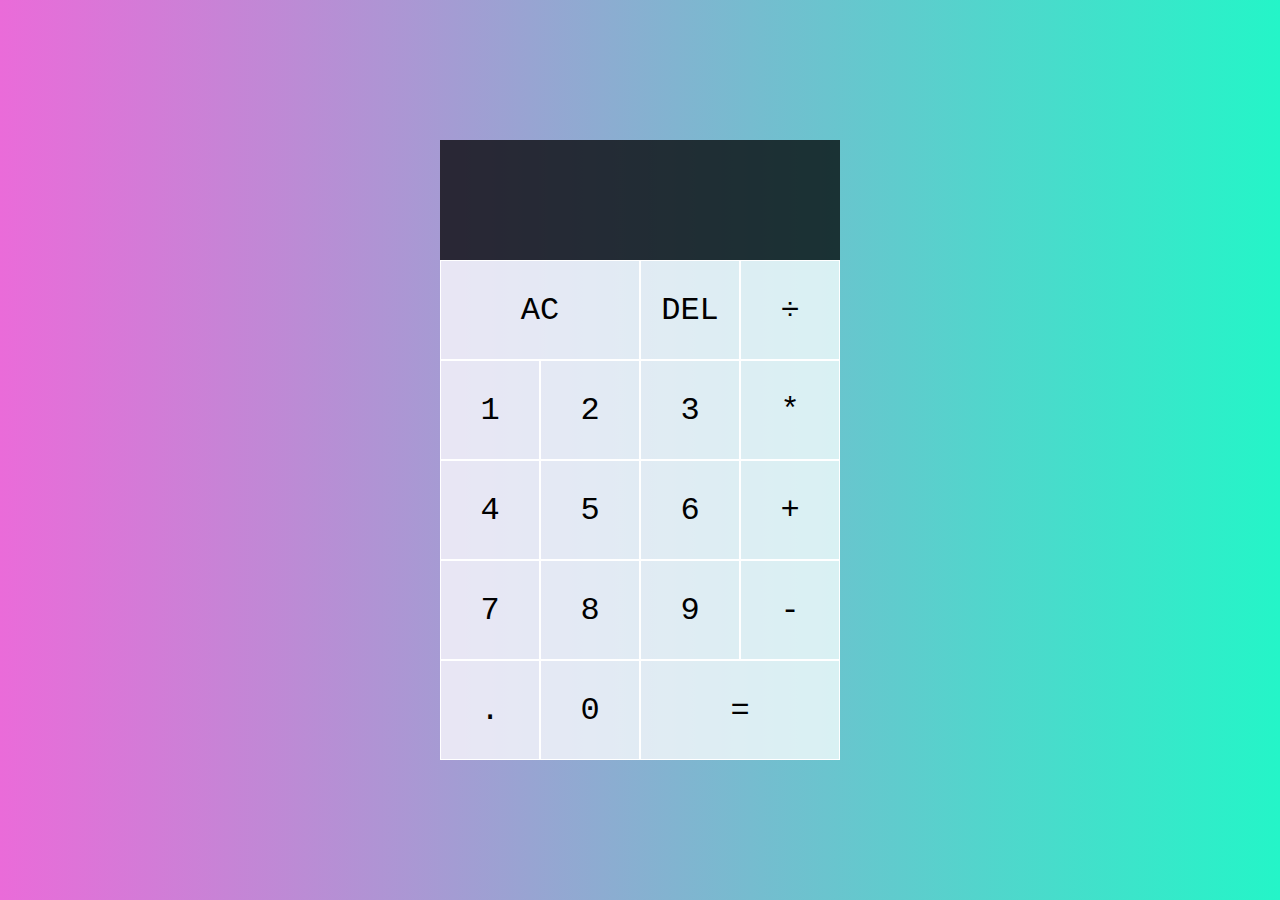
<file: calculator.html>
<!DOCTYPE html>
<html lang="en">
<head>
    <meta charset="UTF-8">
    <meta http-equiv="X-UA-Compatible" content="IE=edge">
    <meta name="viewport" content="width=device-width, initial-scale=1.0">
    <title>Calculator</title>
    <link href="style.css" rel="stylesheet">
    <script src="js/script.js" defer></script>

</head>
<body>
    <div class="calculator-grid">
        <div class="output">
            <div data-previous-operand class="previous-operand"></div>
            <div data-current-operand class="current-operand"></div>
        </div>

        <button data-all-clear class="span-two">AC</button>
        <button data-delete>DEL</button>
        <button data-operation>÷</button>
        <button data-number>1</button>
        <button data-number>2</button>
        <button data-number>3</button>
        <button data-operation>*</button>
        <button data-number>4</button>
        <button data-number>5</button>
        <button data-number>6</button>
        <button data-operation>+</button>
        <button data-number>7</button>
        <button data-number>8</button>
        <button data-number>9</button>
        <button data-operation>-</button>
        <button data-number>.</button>
        <button data-number>0</button>
        <button data-equals class="span-two">=</button>

    </div>
</body>
</html>
</file>
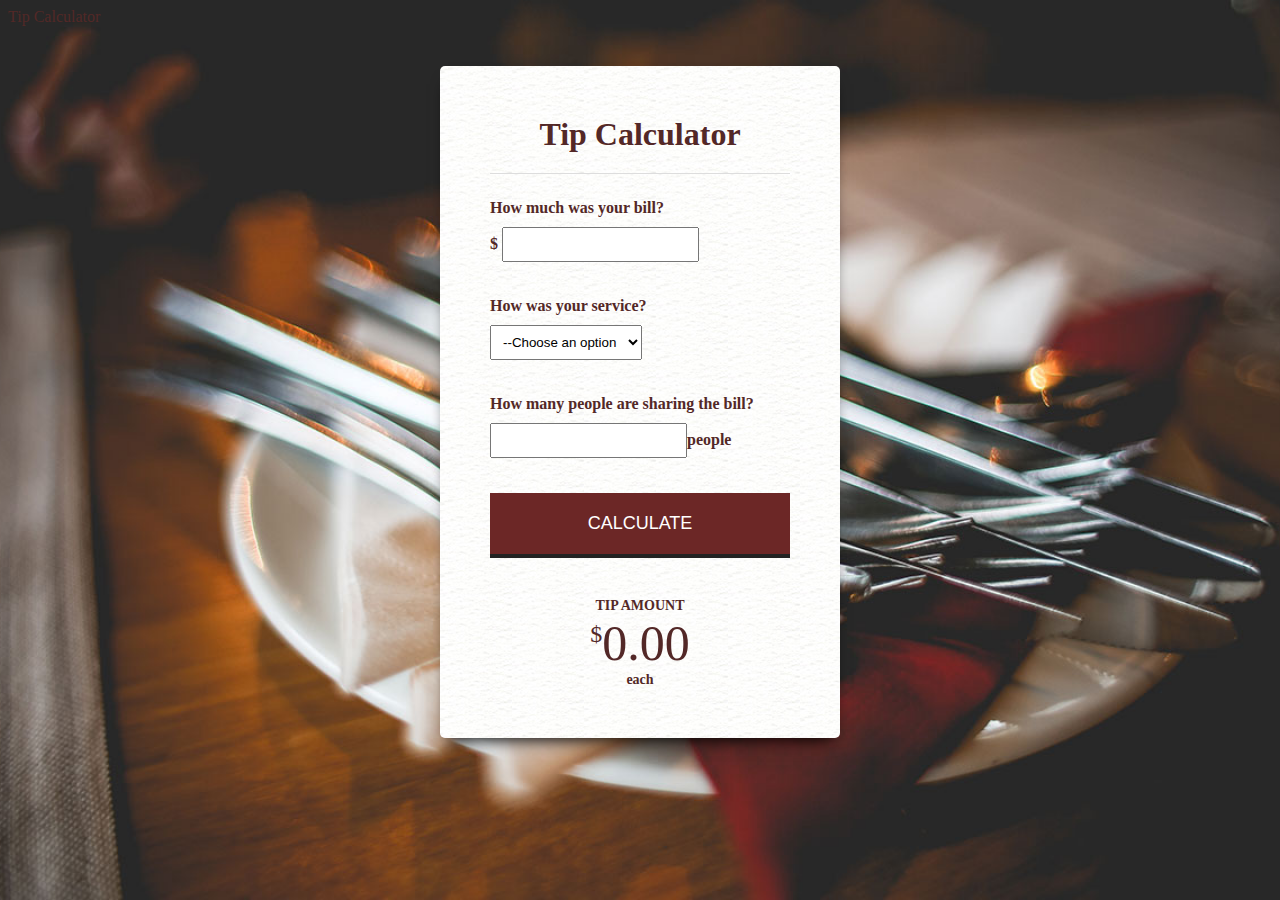
<file: tip.html>
<html>

    <head>Tip Calculator</head>
    
    <!-- Normalize.css -->
        <link re="stylesheet" type="text/css" href="normalize.css">
        
    <!-- Custom Styles -->
        <link rel="stylesheet" type="text/css" href="styles.css">
    
    <body>
    
    
        <div id="container">
            <h1>Tip Calculator</h1>
            <div id="calculator">
                
                <form>
                    <label>
                        How much was your bill?<br>$ <input type="text" id="billAmount">
                    </label>
                    
                    <label>
                        How was your service?<br>
                          <select id="serviceQuality">
                            <option disabled selected value="0">--Choose an option</option>
                            
                            <option value="0.3">30% - Outstanding</option>
                            <option value="0.2">20% - Good</option>
                            <option value="0.15">15% - It was okay</option>
                            <option value="0.1">10% - Bad</option>
                            <option value="0.05">5% - Terrible</option>
                        </select>
                    </label>
                    <label>
                        How many people are sharing the bill?<br>
                        <input type="text" id="totalPeople">people
                    </label>
                    <button type="button" id="calculate">Calculate</button>
                    
                    
                </form>
            
            </div><!--calculator-->
            
            <div id="totalTip">
                <sup>$</sup><span id="tip">0.00</span>
                <small id="each">each</small>
            
            </div><!-- TotalTip -->
            
        </div><!-- container -->
    
    
        <script type="text/javascript" src="js/script.js"></script>
    </body>
    
</html>
</file>
<file: style.css>
*, *::before, *::after {
    box-sizing: border-box;
    font-family: 'Courier New', Courier, monospace;
    font-weight: normal;
}

body {
    padding: auto;
    margin: 0;
    background:linear-gradient(to right, #ea6bd9, #24f5c8);
}

.calculator-grid {
    display: grid;
    justify-content: center;
    align-content: center;
    min-height: 100vh;
    grid-template-columns: repeat(4, 100px);
    grid-template-rows: minmax(120px, auto) repeat(5, 100px);
}

.calculator-grid > button {
    cursor: pointer;
    font-size: 2rem;
    border: 1px solid white;
    outline: none;
    background-color: rgba(255, 255, 255, .75);

}   

.calculator-grid > button:hover {
    background-color: rgba(255, 255, 255, 9);

}

.span-two {
    grid-column: span 2;
}

.output {
    grid-column: 1 / -1;
    background-color: rgba(0, 0, 0, 0.75);
    display: flex;
    align-items: flex-end;
    justify-content: space-around;
    flex-direction: column;
    padding: 10px;
    word-wrap: break-word;
    word-break: break-all;
}

.output .previous-operand {
    color: rgba(255, 255, 255, .75);
    font-size: 1.5rem;
}

.output .current-operand {
    color: white;
    font-size: 2.5rem;
}
</file>
<file: styles.css>
/* styles.css */

body {
    background: #333 url('img/cutlery.jpg') center center no-repeat;
    background-size: cover;
    color: #532827;
}

#container {
    width: 400px;
    margin: 40px auto 0;
    padding: 50px;
    box-sizing: border-box;
    background: url('img/paper-pattern.jpg')top left repeat;
    box-shadow: 0 10px 15px -8px #000;
    -webkit-border-radius: 5px;
    -moz-border-radius: 5px;
    border-radius: 5px;
    text-align: center;
}

h1 {
    margin: 0 0 20px;
    padding: 0 0 20px;
    border-bottom: solid 1px #ddd;
    
}

form {
    text-align: left;
}

form label {
    display: block;
    margin: 25px 0;
    font-weight: bold;
}

form input,
form select {
    padding: 8px;
    margin: 10px 0;
}

form input [type="text"] {
    width: 90px;
}

button {
    background: #6c2726;
    color: white;
    border: none;
    border-bottom: solid 4px #222;
    text-transform: uppercase;
    font-size: 18px;
    padding: 20px 30px;
    width: 100%;
     
}

button:hover {
    background: #4c2827;
    border-bottom-color: #111; 
}

button:active {
    position: relative;
    top: 1px;
}

#totalTip {
    font-size: 50px;
    margin-top: 40px;
}

#totalTip:before {
    content: "Tip amount";
    font-size: 14px;
    font-weight: bold;
    display: block;
    text-transform: uppercase;
}

#totalTip sup {
    font-size: 24px;
    top: -18px;
}

#totalTip small {
    font-size: 14px;
    font-weight: bold;
    display: block;
}
</file>
